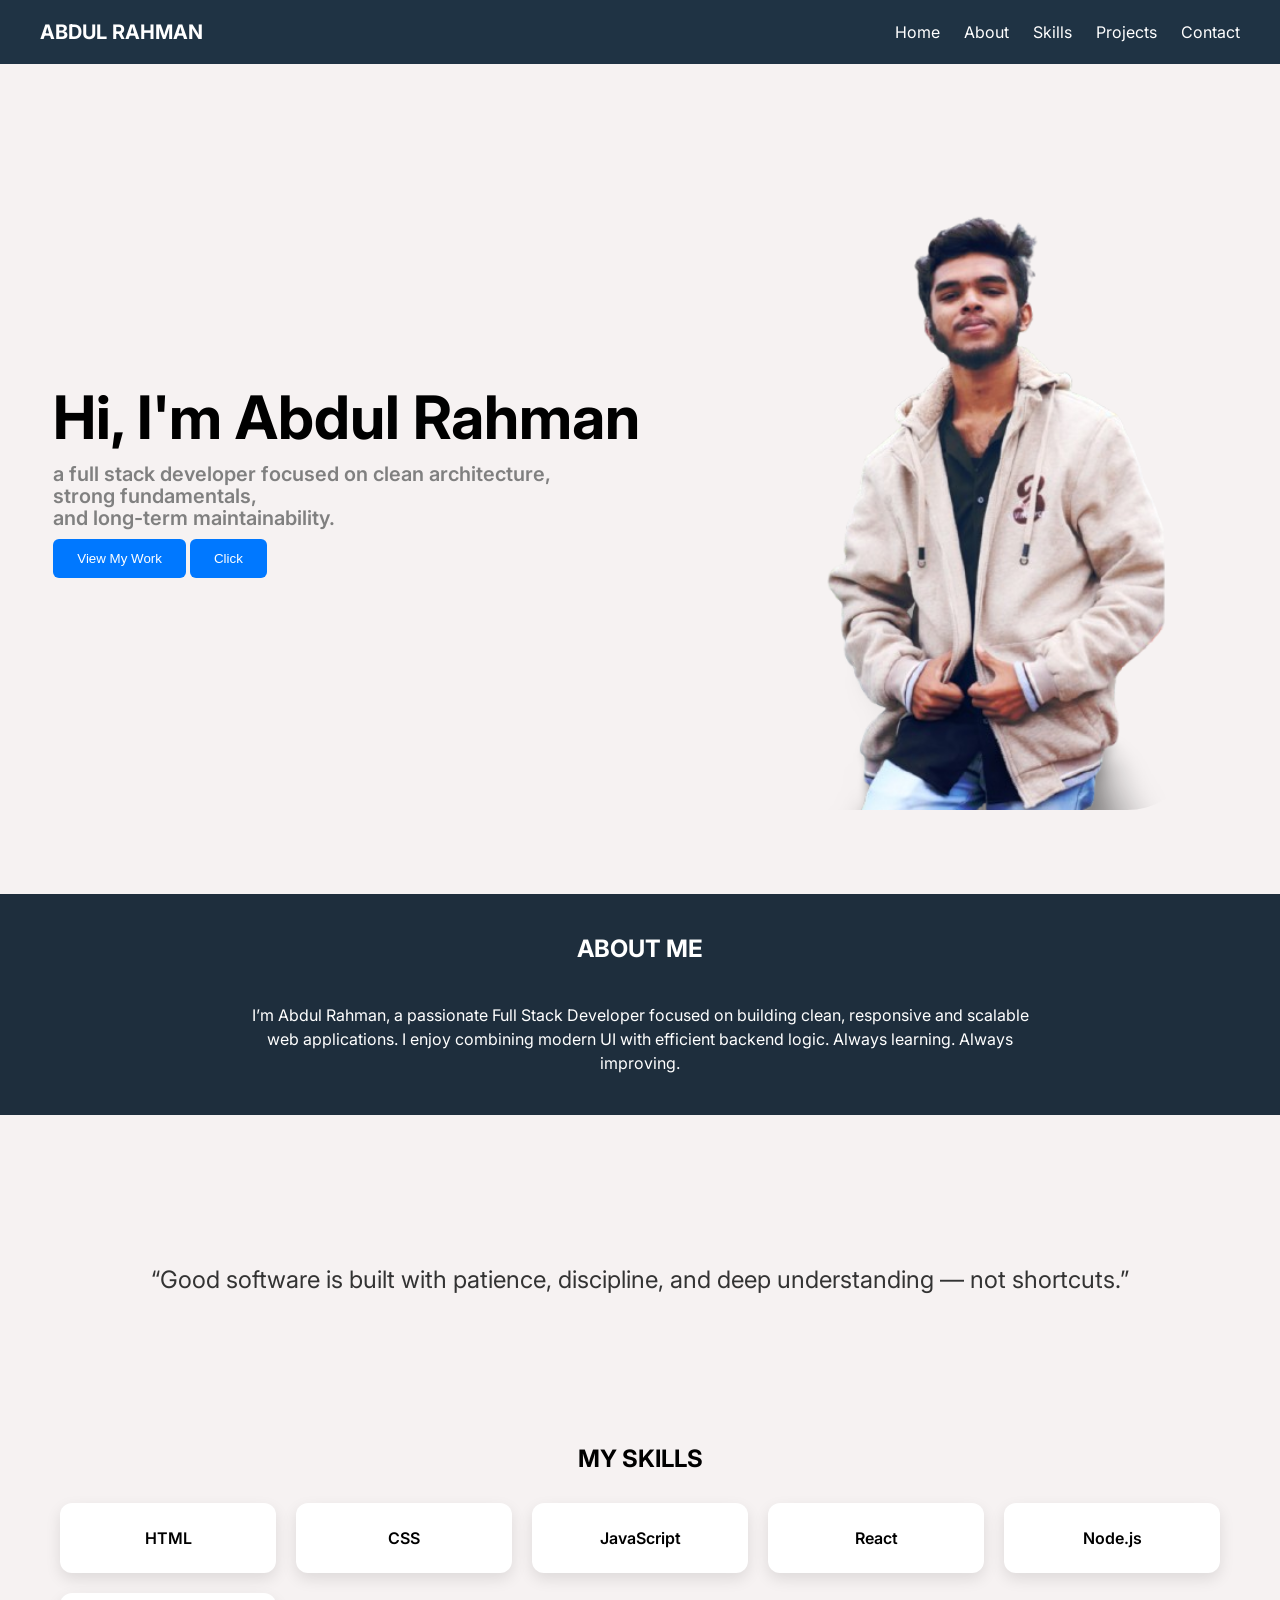
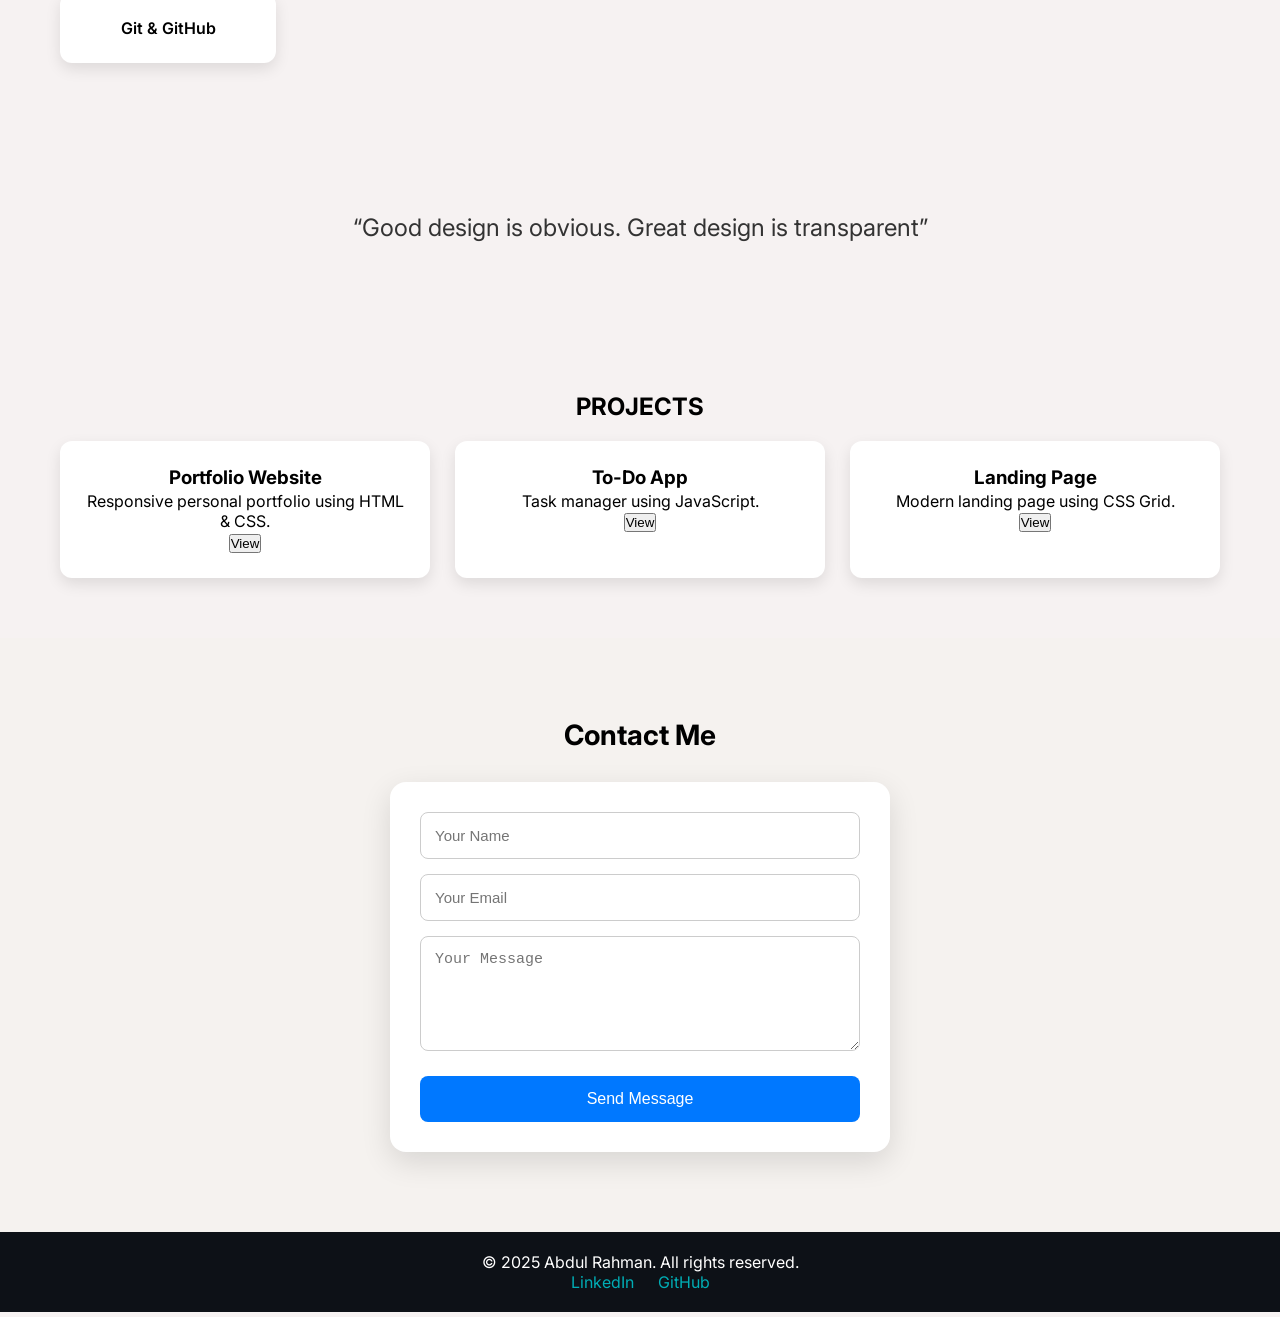
<file: index.html>
<!DOCTYPE html>
<html lang="en">
<head>
  <meta charset="UTF-8" />
  <meta name="viewport" content="width=device-width, initial-scale=1.0" />
  <title>Abdul Rahman | Portfolio</title>

  <link rel="stylesheet" href="mine cv.css" />
  <link href="https://fonts.googleapis.com/css2?family=Inter:wght@300;400;600;700&display=swap" rel="stylesheet">
</head>

<body>

<header class="header">
  <h1>ABDUL RAHMAN</h1>
  <nav class="nav">
    <a href="#home">Home</a>
    <a href="#about">About</a>
    <a href="#skills">Skills</a>
    <a href="#projects">Projects</a>
    <a href="#contact">Contact</a>
  </nav>
</header>

<main>

<!-- HERO -->
<section class="shortintro" id="home">
  <div class="hero-img">
    <img src="abd bg.png" alt="Abdul Rahman">
  </div>

  <div class="intro">
    <h2>Hi, I'm Abdul Rahman</h2>
    <p>a full stack developer focused on clean architecture,<br>
      strong fundamentals,<br> and long-term maintainability.</p>
    <button id="workbtn" type="button">View My Work</button>
    <button id="btn" type="button">Click</button>
  </div>
</section>

<!-- ABOUT -->
<section class="about" id="about">
  <h2>ABOUT ME</h2>
  <p>
    I’m Abdul Rahman, a passionate Full Stack Developer focused on building clean,
    responsive and scalable web applications. I enjoy combining modern UI with
    efficient backend logic. Always learning. Always improving.
  </p>
</section>

<!-- STATEMENT -->
<section class="statement">
  <p>
    “Good software is built with patience, discipline,
    and deep understanding — not shortcuts.”
  </p>
</section>

<!-- SKILLS -->
<section class="skills" id="skills">
  <h2>MY SKILLS</h2>

  <div class="skills-grid">
    <div class="skill-card">HTML</div>
    <div class="skill-card">CSS</div>
    <div class="skill-card">JavaScript</div>
    <div class="skill-card">React</div>
    <div class="skill-card">Node.js</div>
    <div class="skill-card">Git & GitHub</div>
  </div>
</section>

<!-- STATEMENT -->
<section class="statement">
  <p>
    “Good design is obvious. Great design is transparent”
  </p>
</section>

<!-- PROJECTS -->
<section class="projects" id="projects">
  <h2>PROJECTS</h2>

  <div class="projects-grid">
    <section class="project-card">
      <h3>Portfolio Website</h3>
      <p>Responsive personal portfolio using HTML & CSS.</p>
      <button>View</button>
    </section>

    <section class="project-card">
      <h3>To-Do App</h3>
      <p>Task manager using JavaScript.</p>
      <button>View</button>
    </section>

    <section class="project-card">
      <h3>Landing Page</h3>
      <p>Modern landing page using CSS Grid.</p>
      <button>View</button>
    </section>
  </div>
</section>

<!-- CONTACT -->
<section class="contact">
  <h2>Contact Me</h2>

  <div class="contact-card">
    <form class="contact-form">
      <input id="name"type="text" placeholder="Your Name" required>
      <input id="email"type="email" placeholder="Your Email" required>
      <textarea placeholder="Your Message" rows="5"></textarea>
      <button id="submit" type="submit">Send Message</button>
    </form>
  </div>
</section>

</main>

<footer class="footer">
  <p>© 2025 Abdul Rahman. All rights reserved.</p>
  <div class="social-links">
    <a href="https://www.linkedin.com/in/abdul-rahman-02235523a">LinkedIn</a>
    <a href="https://github.com/Abdulrahman077">GitHub</a>
  </div>
</footer>

<!--javascript-->
<script src="script.js"></script>

</body>
</html>
</file>
<file: mine cv.css>
* {
  margin: 0;
  padding: 0;
  box-sizing: border-box;
}

body {
  font-family: "Inter", system-ui, sans-serif;
  background: #f6f2f2;
}

/* HEADER */
.header {
  position: sticky;
  top: 0;
  z-index: 100;
  background: #1f3344;
  padding: 20px 40px;
  display: flex;
  justify-content: space-between;
  align-items: center;
}

.header h1 {
  color: white;
  font-size: 20px;
}

.nav a {
  color: white;
  margin-left: 20px;
  text-decoration: none;
  font-weight: 400;
}

.nav a:hover {
  color: #00adb5;
}

/* HERO */
.shortintro {
  display: flex;
  justify-content: space-around;
  flex-direction:row-reverse ;
  align-items: center;
  padding: 80px 20px;
  flex-wrap: wrap;
  text-align: left;
  gap: 20px;
}

.hero-img img {
  width: 500px;
  border-radius: 20%;
}

.intro h2 {
  font-size: 60px;
  font-style:normal;
}

.intro p {
  color: gray;
  margin: 10px 0;
  font-size: 20px;
  line-height: 1.1;
  font-weight: 600;
}

.intro button {
  padding: 12px 24px;
  background: #0078ff;
  border: none;
  color: white;
  border-radius: 6px;
  cursor: pointer;
}

.intro button:hover {
  background: #005fcc;
}

/* ABOUT */
.about {
  background: #1e2e3d;
  color: white;
  padding: 40px 60px;
  text-align: center;
  margin-bottom: 60px;
}

.about p {
  max-width: 800px;
  margin: auto;
  line-height: 1.5;
  margin-top: 40px;
}

/* STATEMENT */
.statement {
  padding: 90px;
  background: #f6f2f2;
  font-size: 24px;
  text-align: center;
  color: #333;
}

/* SKILLS */
.skills {
  padding: 60px;
  text-align: center;
}

.skills-grid {
  display: grid;
  margin-top: 30px;
  gap: 20px;
  grid-template-columns: repeat(auto-fit, minmax(200px, 1fr));
}

.skill-card {
  padding: 25px;
  background: white;
  border-radius: 12px;
  font-weight: 600;
  box-shadow: 0 6px 15px rgba(0,0,0,0.1);
}

/* PROJECTS */
.projects {
  padding: 60px;
  text-align: center;
}

.projects-grid {
  display: grid;
  gap: 25px;
  grid-template-columns: repeat(auto-fit, minmax(250px, 1fr));
  margin-top: 20px;
}

.project-card {
  background: white;
  padding: 25px;
  border-radius: 12px;
  box-shadow: 0 6px 15px rgba(0,0,0,0.1);
  line-height: 1.3;
}

/* CONTACT */
.contact {
  padding: 80px 20px;
  background-color: #f5f2ef; /* soft background */
  text-align: center;
}

.contact h2 {
  margin-bottom: 30px;
  font-size: 28px;
}

.contact-card {
  max-width: 500px;
  margin: auto;
  background: #ffffff;
  padding: 30px;
  border-radius: 16px;
  box-shadow: 0 10px 30px rgba(0,0,0,0.12);
}

.contact-form {
  display: flex;
  flex-direction: column;
  gap: 15px;
}

.contact-form input,
.contact-form textarea {
  padding: 14px;
  border-radius: 8px;
  border: 1px solid #ccc;
  font-size: 15px;
}

.contact-form input:focus,
.contact-form textarea:focus {
  outline: none;
  border-color: #0078ff;
}

.contact-form button {
  margin-top: 10px;
  padding: 14px;
  border-radius: 8px;
  border: none;
  background-color: #0078ff;
  color: white;
  font-size: 16px;
  cursor: pointer;
  transition: background 0.3s;
}

.contact-form button:hover {
  background-color: #005fcc;
}


/* FOOTER */
.footer {
  background: #0d1117;
  color: white;
  padding: 20px;
  text-align: center;
}

.social-links a {
  color: #00adb5;
  margin: 0 10px;
  text-decoration: none;
}
</file>
